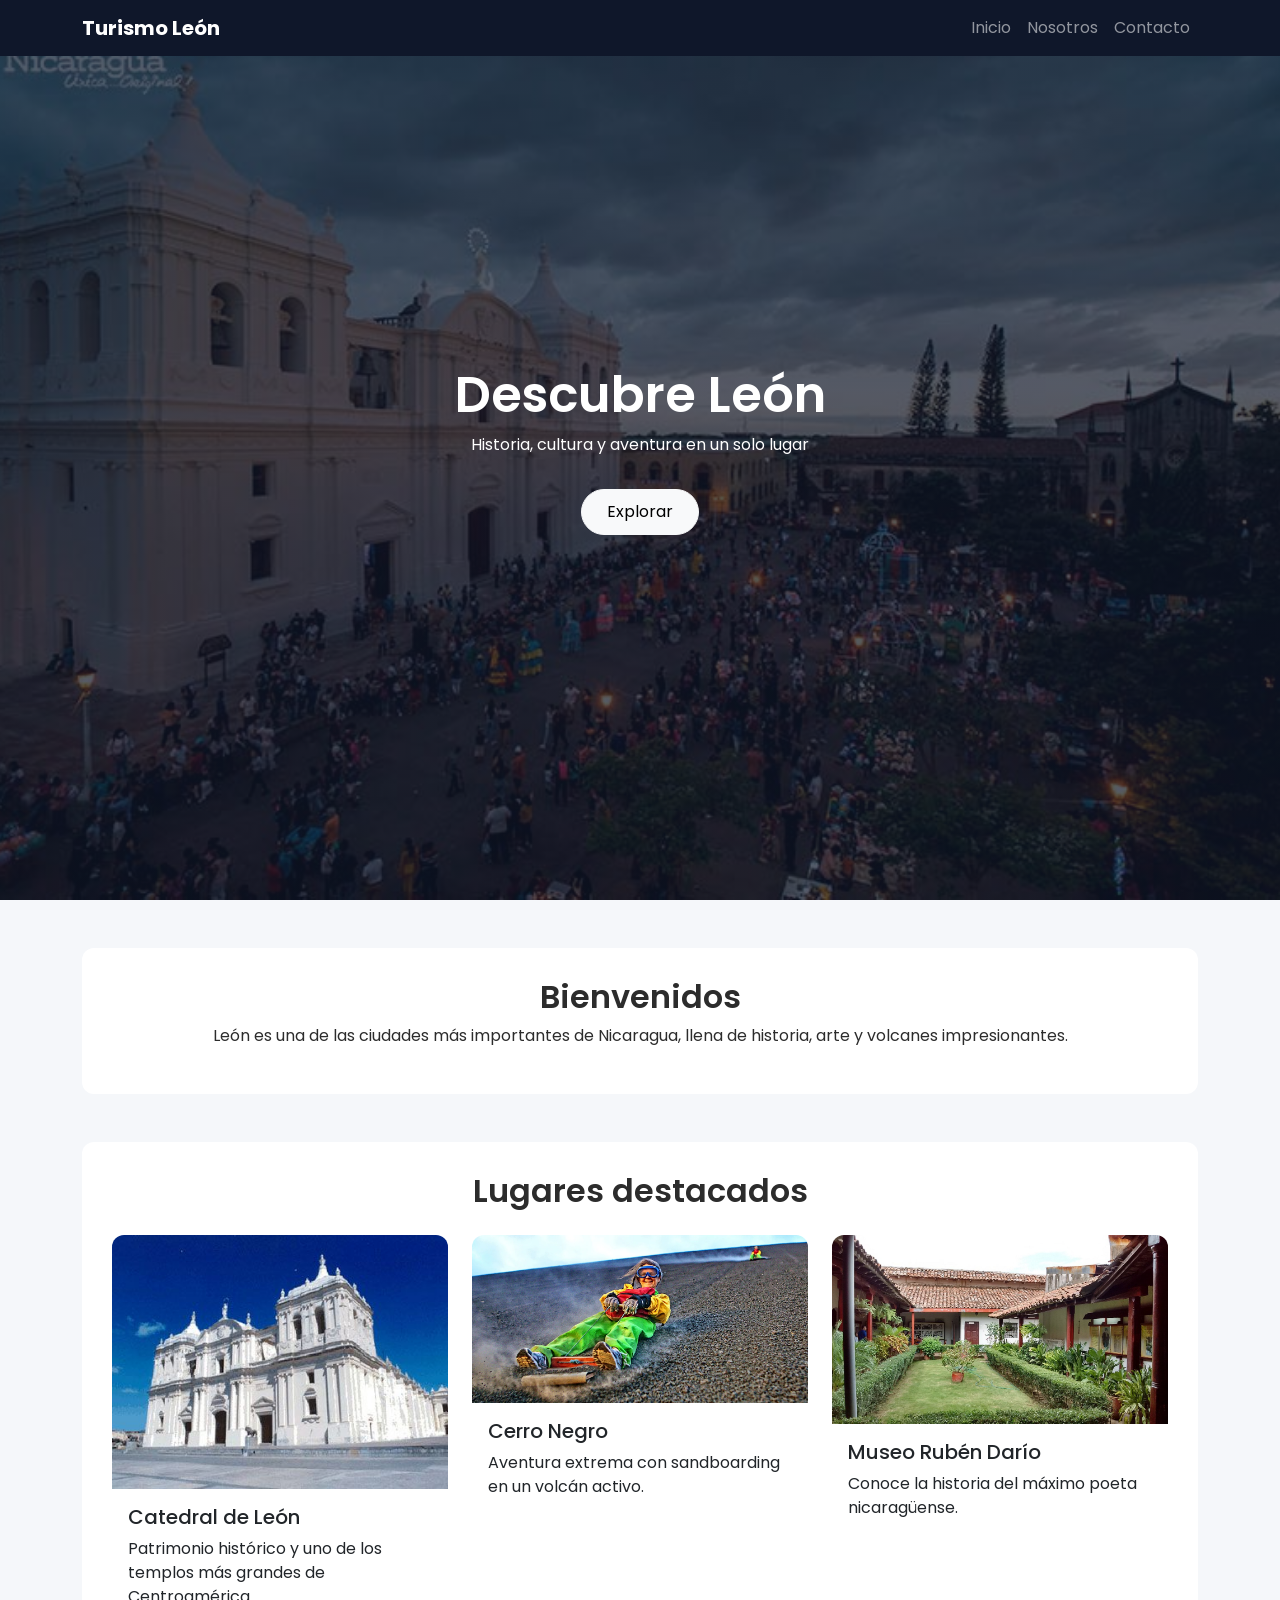
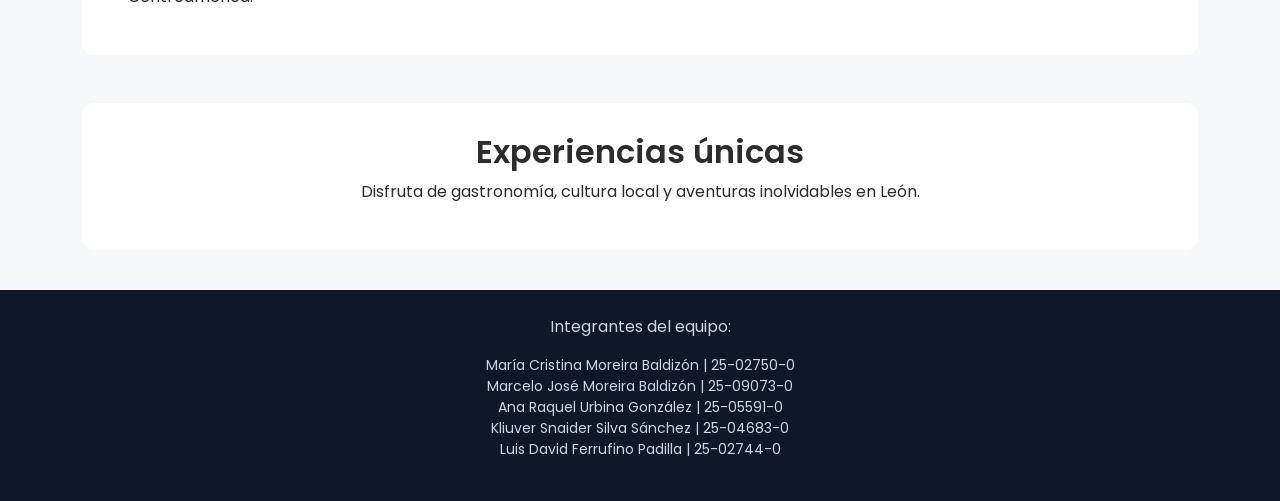
<file: index.html>
<!DOCTYPE html>
<html lang="es">
<head>
<meta charset="UTF-8">
<title>Turismo en León</title>

<link href="https://cdn.jsdelivr.net/npm/bootstrap@5.3.0/dist/css/bootstrap.min.css" rel="stylesheet">

<link href="https://fonts.googleapis.com/css2?family=Poppins:wght@300;400;600&display=swap" rel="stylesheet">

<link rel="stylesheet" href="https://cdnjs.cloudflare.com/ajax/libs/animate.css/4.1.1/animate.min.css"/>

<link rel="stylesheet" href="css/style.css">
</head>

<body>

<nav class="navbar navbar-expand-lg navbar-dark fixed-top" style="background-color:#0f172a;">
  <div class="container">
    <a class="navbar-brand fw-bold" href="#">Turismo León</a>
    <button class="navbar-toggler" data-bs-toggle="collapse" data-bs-target="#menu">
      <span class="navbar-toggler-icon"></span>
    </button>

    <div class="collapse navbar-collapse" id="menu">
      <ul class="navbar-nav ms-auto">
        <li class="nav-item"><a class="nav-link" href="index.html">Inicio</a></li>
        <li class="nav-item"><a class="nav-link" href="nosotros.html">Nosotros</a></li>
        <li class="nav-item"><a class="nav-link" href="contacto.html">Contacto</a></li>
      </ul>
    </div>
  </div>
</nav>

<header class="hero d-flex align-items-center justify-content-center text-center">
  <div class="text-white animate__animated animate__fadeInDown">
    <h1>Descubre León</h1>
    <p>Historia, cultura y aventura en un solo lugar</p>
    <a href="#lugares" class="btn btn-light mt-3">Explorar</a>
  </div>
</header>

<main class="container">

<section class="mt-5 text-center animate__animated animate__fadeInUp">
  <h2>Bienvenidos</h2>
  <p>León es una de las ciudades más importantes de Nicaragua, llena de historia, arte y volcanes impresionantes.</p>
</section>

<section id="lugares" class="mt-5">
  <h2 class="text-center mb-4">Lugares destacados</h2>

  <div class="row">

    <div class="col-md-4">
      <div class="card">
        <img src="img/leon1.jpg" class="card-img-top">
        <div class="card-body">
          <h5 class="card-title">Catedral de León</h5>
          <p class="card-text">Patrimonio histórico y uno de los templos más grandes de Centroamérica.</p>
        </div>
      </div>
    </div>

    <div class="col-md-4">
      <div class="card">
        <img src="img/leon2.jpg" class="card-img-top">
        <div class="card-body">
          <h5 class="card-title">Cerro Negro</h5>
          <p class="card-text">Aventura extrema con sandboarding en un volcán activo.</p>
        </div>
      </div>
    </div>

    <div class="col-md-4">
      <div class="card">
        <img src="img/leon3.jpg" class="card-img-top">
        <div class="card-body">
          <h5 class="card-title">Museo Rubén Darío</h5>
          <p class="card-text">Conoce la historia del máximo poeta nicaragüense.</p>
        </div>
      </div>
    </div>

  </div>
</section>

<section class="mt-5 text-center">
  <h2>Experiencias únicas</h2>
  <p>Disfruta de gastronomía, cultura local y aventuras inolvidables en León.</p>
</section>

</main>

<footer>
  <p>Integrantes del equipo:</p>
  <ul>
    <li>María Cristina Moreira Baldizón | 25-02750-0</li>
    <li>Marcelo José Moreira Baldizón | 25-09073-0</li>
    <li>Ana Raquel Urbina González | 25-05591-0</li>
    <li>Kliuver Snaider Silva Sánchez | 25-04683-0</li>
    <li>Luis David Ferrufino Padilla | 25-02744-0</li>
  </ul>
</footer>

<script src="https://cdn.jsdelivr.net/npm/bootstrap@5.3.0/dist/js/bootstrap.bundle.min.js"></script>
</body>
</html>
</file>
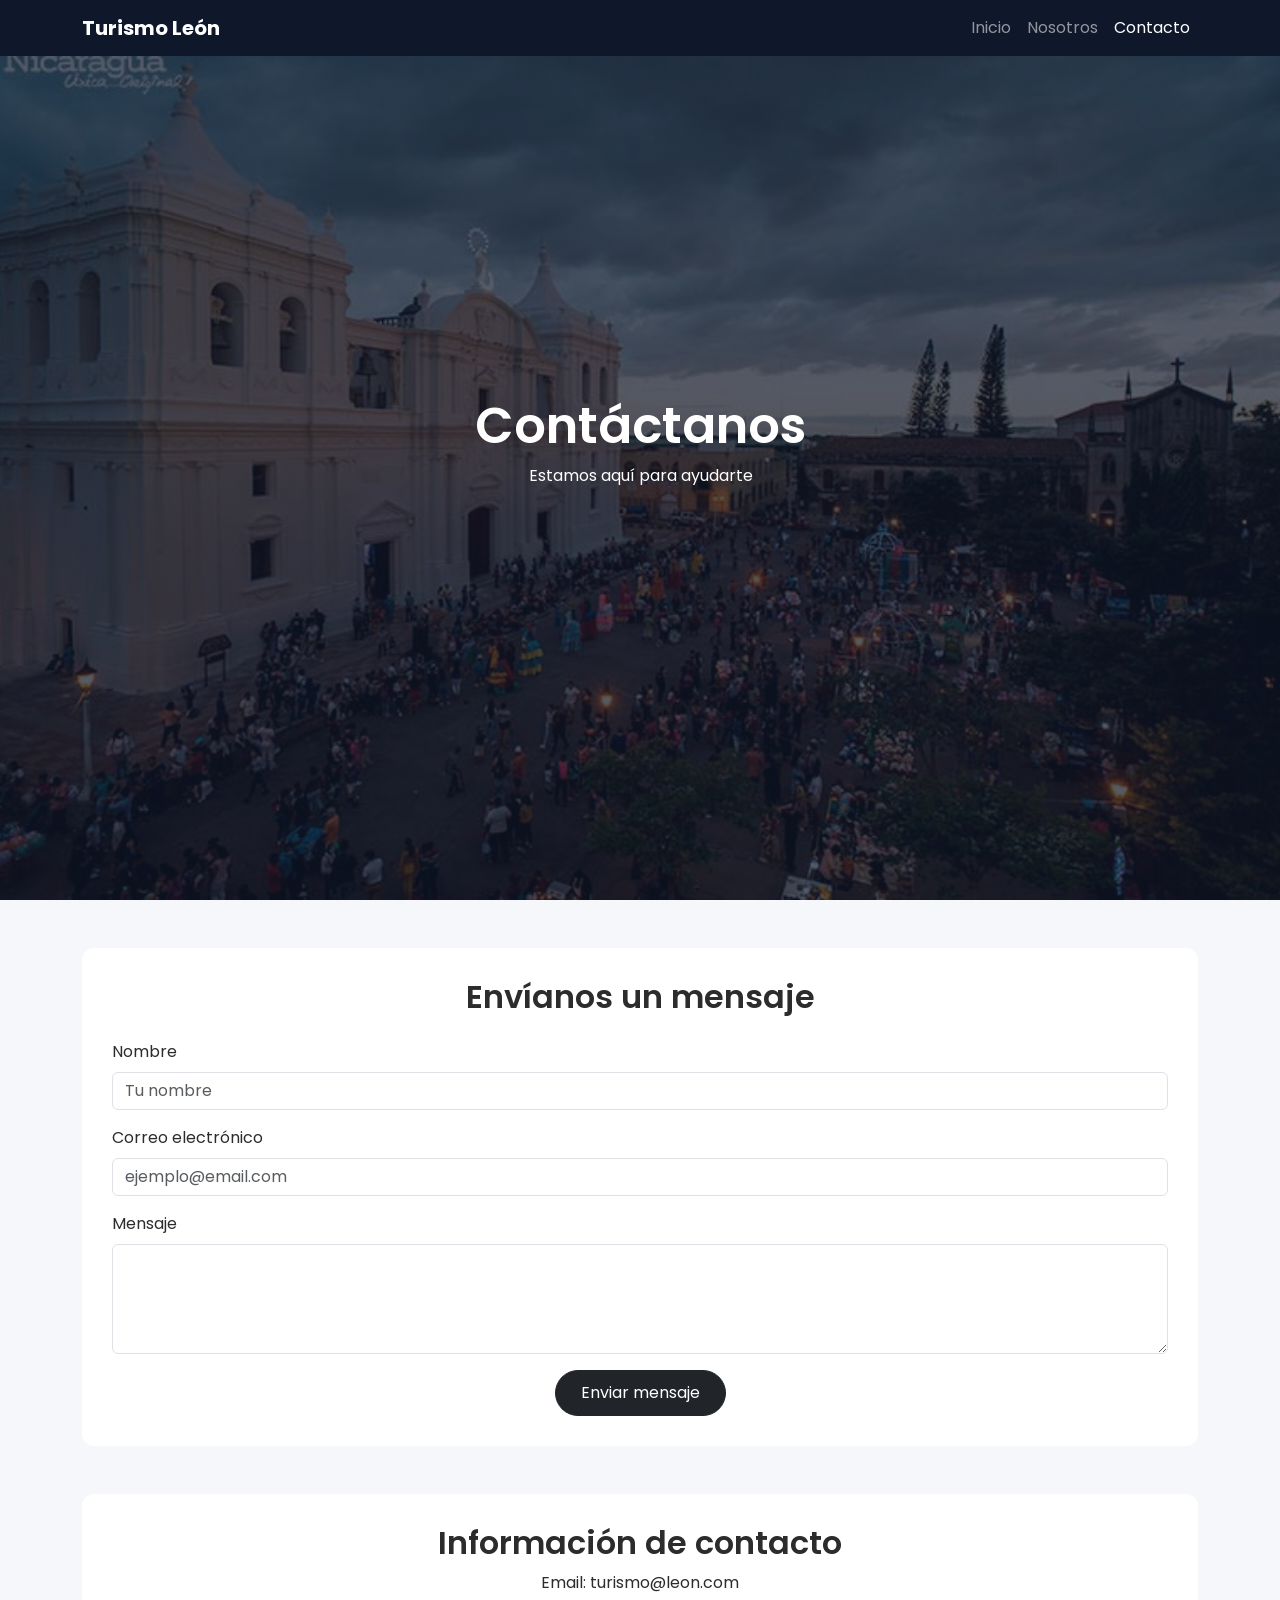
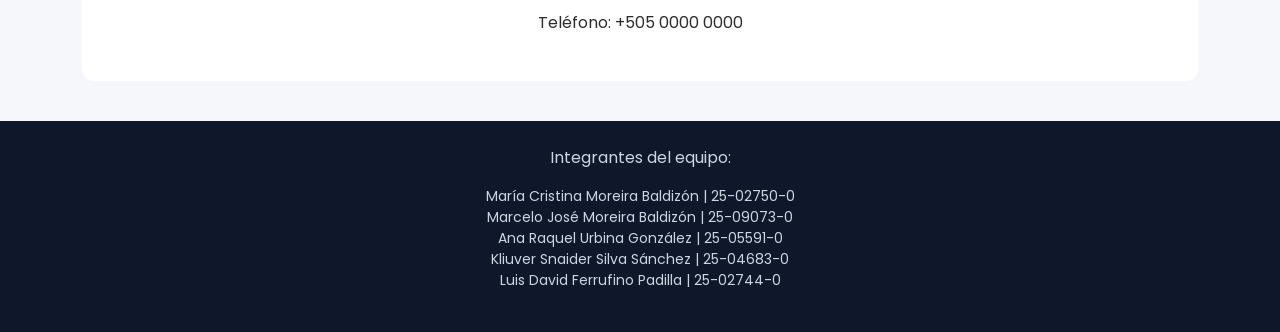
<file: contacto.html>
<!DOCTYPE html>
<html lang="es">
<head>
<meta charset="UTF-8">
<title>Contacto</title>

<link href="https://cdn.jsdelivr.net/npm/bootstrap@5.3.0/dist/css/bootstrap.min.css" rel="stylesheet">
<link href="https://fonts.googleapis.com/css2?family=Poppins:wght@300;400;600&display=swap" rel="stylesheet">
<link rel="stylesheet" href="https://cdnjs.cloudflare.com/ajax/libs/animate.css/4.1.1/animate.min.css"/>

<link rel="stylesheet" href="css/style.css">
</head>

<body>

<nav class="navbar navbar-expand-lg navbar-dark fixed-top" style="background-color:#0f172a;">
  <div class="container">
    <a class="navbar-brand fw-bold" href="index.html">Turismo León</a>
    <button class="navbar-toggler" data-bs-toggle="collapse" data-bs-target="#menu">
      <span class="navbar-toggler-icon"></span>
    </button>

    <div class="collapse navbar-collapse" id="menu">
      <ul class="navbar-nav ms-auto">
        <li class="nav-item"><a class="nav-link" href="index.html">Inicio</a></li>
        <li class="nav-item"><a class="nav-link" href="nosotros.html">Nosotros</a></li>
        <li class="nav-item"><a class="nav-link active" href="contacto.html">Contacto</a></li>
      </ul>
    </div>
  </div>
</nav>

<header class="hero d-flex align-items-center justify-content-center text-center">
  <div class="text-white animate__animated animate__fadeInDown">
    <h1>Contáctanos</h1>
    <p>Estamos aquí para ayudarte</p>
  </div>
</header>

<main class="container">

<section class="mt-5 animate__animated animate__fadeInUp">
  <h2 class="text-center">Envíanos un mensaje</h2>

  <form class="mt-4">

    <div class="mb-3">
      <label class="form-label">Nombre</label>
      <input type="text" class="form-control" placeholder="Tu nombre">
    </div>

    <div class="mb-3">
      <label class="form-label">Correo electrónico</label>
      <input type="email" class="form-control" placeholder="ejemplo@email.com">
    </div>

    <div class="mb-3">
      <label class="form-label">Mensaje</label>
      <textarea class="form-control" rows="4"></textarea>
    </div>

    <div class="text-center">
      <button class="btn btn-dark">Enviar mensaje</button>
    </div>

  </form>
</section>

<section class="mt-5 text-center">
  <h2>Información de contacto</h2>
  <p>Email: turismo@leon.com</p>
  <p>Teléfono: +505 0000 0000</p>
</section>

</main>

<footer>
  <p>Integrantes del equipo:</p>
  <ul>
    <li>María Cristina Moreira Baldizón | 25-02750-0</li>
    <li>Marcelo José Moreira Baldizón | 25-09073-0</li>
    <li>Ana Raquel Urbina González | 25-05591-0</li>
    <li>Kliuver Snaider Silva Sánchez | 25-04683-0</li>
    <li>Luis David Ferrufino Padilla | 25-02744-0</li>
  </ul>
</footer>

<script src="https://cdn.jsdelivr.net/npm/bootstrap@5.3.0/dist/js/bootstrap.bundle.min.js"></script>

</body>
</html>
</file>
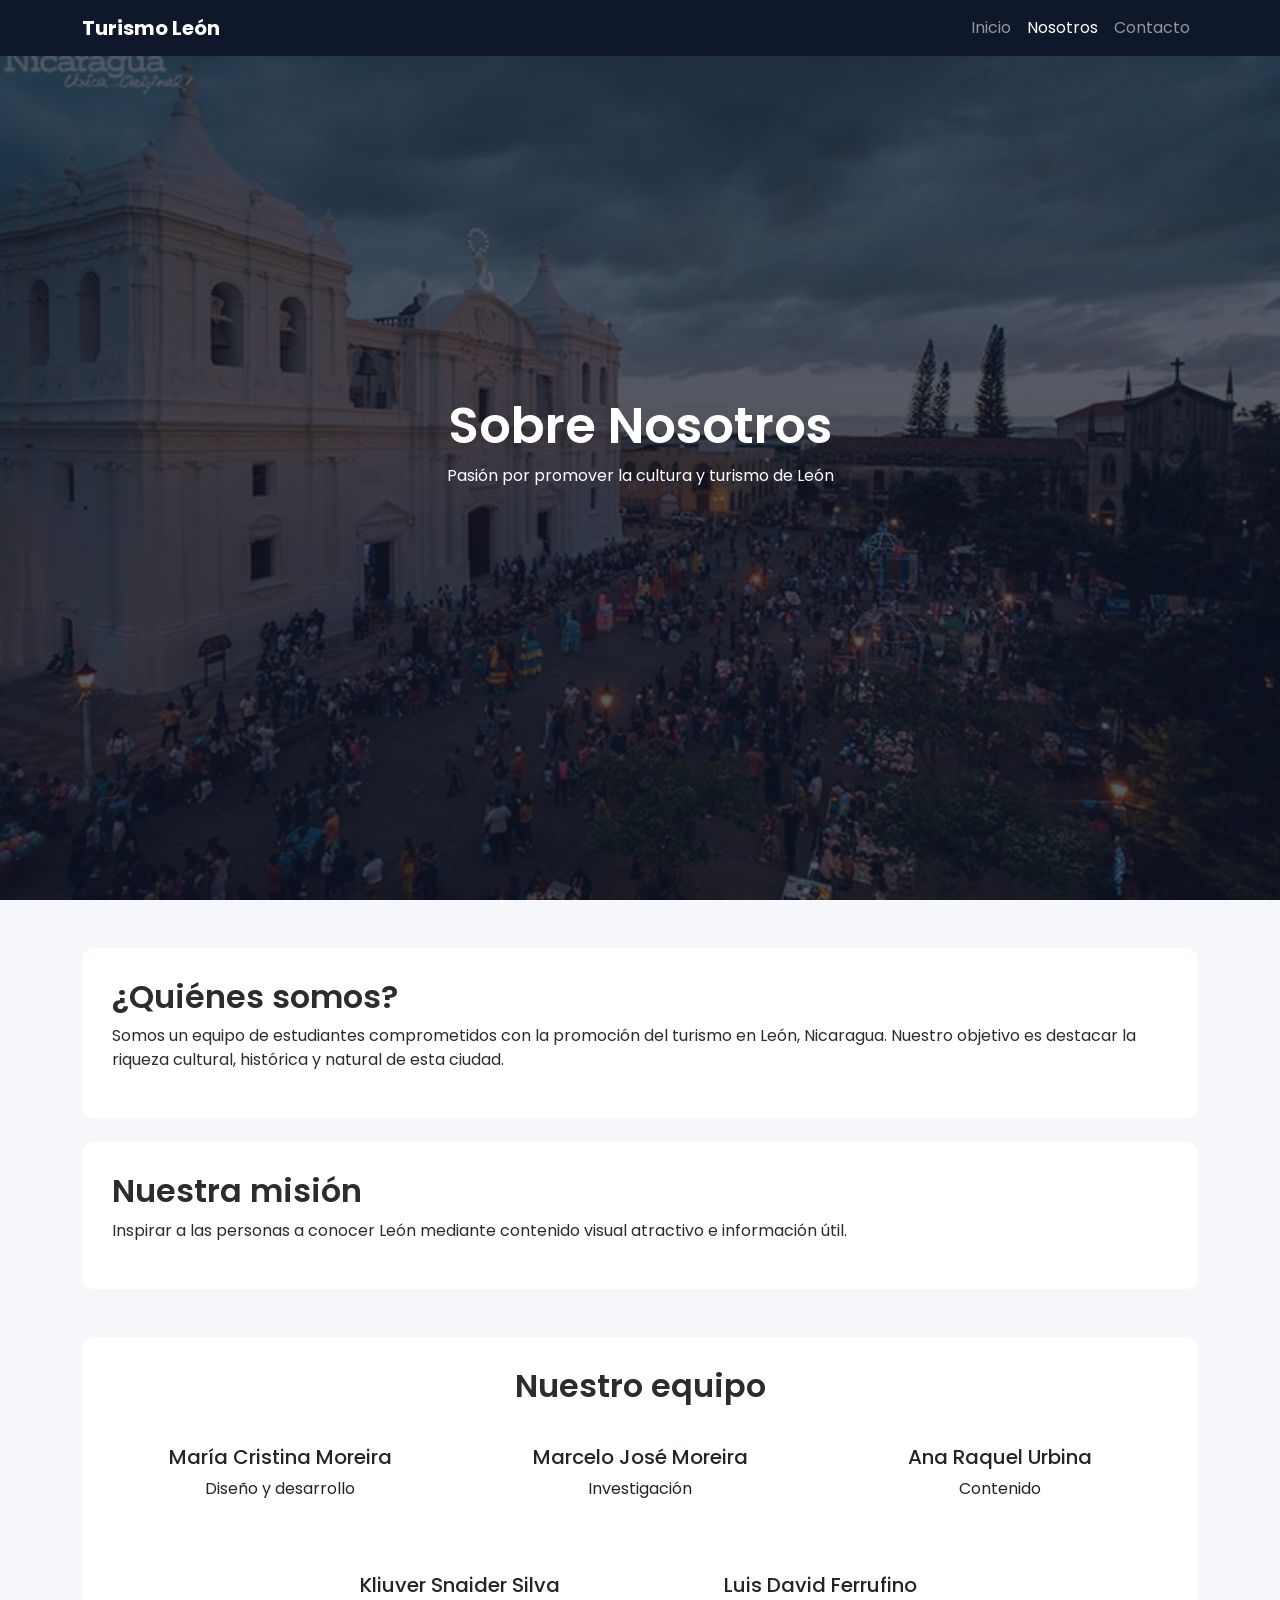
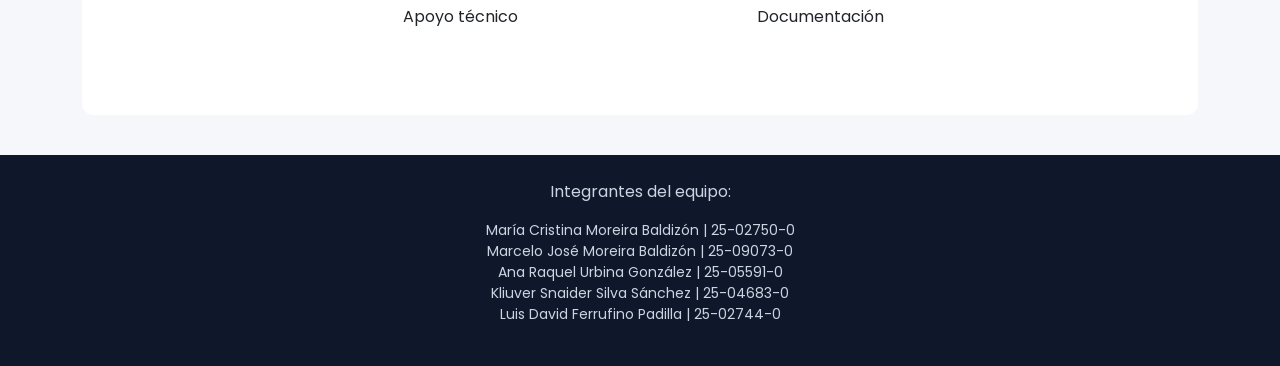
<file: nosotros.html>
<!DOCTYPE html>
<html lang="es">
<head>
<meta charset="UTF-8">
<title>Nosotros</title>

<link href="https://cdn.jsdelivr.net/npm/bootstrap@5.3.0/dist/css/bootstrap.min.css" rel="stylesheet">
<link href="https://fonts.googleapis.com/css2?family=Poppins:wght@300;400;600&display=swap" rel="stylesheet">
<link rel="stylesheet" href="https://cdnjs.cloudflare.com/ajax/libs/animate.css/4.1.1/animate.min.css"/>

<link rel="stylesheet" href="css/style.css">
</head>

<body>

<nav class="navbar navbar-expand-lg navbar-dark fixed-top" style="background-color:#0f172a;">
  <div class="container">
    <a class="navbar-brand fw-bold" href="index.html">Turismo León</a>
    <button class="navbar-toggler" data-bs-toggle="collapse" data-bs-target="#menu">
      <span class="navbar-toggler-icon"></span>
    </button>

    <div class="collapse navbar-collapse" id="menu">
      <ul class="navbar-nav ms-auto">
        <li class="nav-item"><a class="nav-link" href="index.html">Inicio</a></li>
        <li class="nav-item"><a class="nav-link active" href="nosotros.html">Nosotros</a></li>
        <li class="nav-item"><a class="nav-link" href="contacto.html">Contacto</a></li>
      </ul>
    </div>
  </div>
</nav>

<header class="hero d-flex align-items-center justify-content-center text-center">
  <div class="text-white animate__animated animate__fadeInDown">
    <h1>Sobre Nosotros</h1>
    <p>Pasión por promover la cultura y turismo de León</p>
  </div>
</header>

<main class="container">

<section class="mt-5 animate__animated animate__fadeInUp">
  <h2>¿Quiénes somos?</h2>
  <p>Somos un equipo de estudiantes comprometidos con la promoción del turismo en León, Nicaragua. Nuestro objetivo es destacar la riqueza cultural, histórica y natural de esta ciudad.</p>
</section>

<section class="mt-4 animate__animated animate__fadeInUp">
  <h2>Nuestra misión</h2>
  <p>Inspirar a las personas a conocer León mediante contenido visual atractivo e información útil.</p>
</section>

<section class="mt-5">
  <h2 class="text-center mb-4">Nuestro equipo</h2>

<div class="row text-center">

    <div class="col-md-4 mb-4">
        <div class="card p-3 h-100">
            <h5>María Cristina Moreira</h5>
            <p>Diseño y desarrollo</p>
        </div>
    </div>

    <div class="col-md-4 mb-4">
        <div class="card p-3 h-100">
            <h5>Marcelo José Moreira</h5>
            <p>Investigación</p>
        </div>
    </div>

    <div class="col-md-4 mb-4">
        <div class="card p-3 h-100">
            <h5>Ana Raquel Urbina</h5>
            <p>Contenido</p>
        </div>
    </div>

</div>

<div class="row text-center justify-content-center">

    <div class="col-md-4 mb-4">
        <div class="card p-3 h-100">
            <h5>Kliuver Snaider Silva</h5>
            <p>Apoyo técnico</p>
        </div>
    </div>

    <div class="col-md-4 mb-4">
        <div class="card p-3 h-100">
            <h5>Luis David Ferrufino</h5>
            <p>Documentación</p>
        </div>
    </div>

</div>

</section>

</main>

<footer>
  <p>Integrantes del equipo:</p>
  <ul>
    <li>María Cristina Moreira Baldizón | 25-02750-0</li>
    <li>Marcelo José Moreira Baldizón | 25-09073-0</li>
    <li>Ana Raquel Urbina González | 25-05591-0</li>
    <li>Kliuver Snaider Silva Sánchez | 25-04683-0</li>
    <li>Luis David Ferrufino Padilla | 25-02744-0</li>
  </ul>
</footer>

<script src="https://cdn.jsdelivr.net/npm/bootstrap@5.3.0/dist/js/bootstrap.bundle.min.js"></script>

</body>
</html>
</file>
<file: css/style.css>
body {
    font-family: 'Poppins', sans-serif;
    background-color: #f5f7fa;
    color: #2c2c2c;
}


.hero {
    height: 100vh;
    background: linear-gradient(rgba(15,23,42,0.7), rgba(15,23,42,0.7)),
                url('../img/leon4.jpg') center/cover no-repeat;
}

h1 {
    font-size: 50px;
    font-weight: 600;
}

h2 {
    font-weight: 600;
}

section {
    background: white;
    padding: 30px;
    border-radius: 12px;
}

.card {
    border: none;
    border-radius: 12px;
    overflow: hidden;
    transition: 0.3s;
}

.card:hover {
    transform: translateY(-10px);
    box-shadow: 0 15px 30px rgba(0,0,0,0.2);
}

.navbar {
    transition: 0.3s;
}

.btn {
    border-radius: 30px;
    padding: 10px 25px;
}

footer {
    background: #0f172a;
    color: #cbd5e1;
    text-align: center;
    padding: 25px;
    margin-top: 40px;
}

footer ul {
    list-style: none;
    padding: 0;
}

footer li {
    font-size: 14px;
}
</file>
